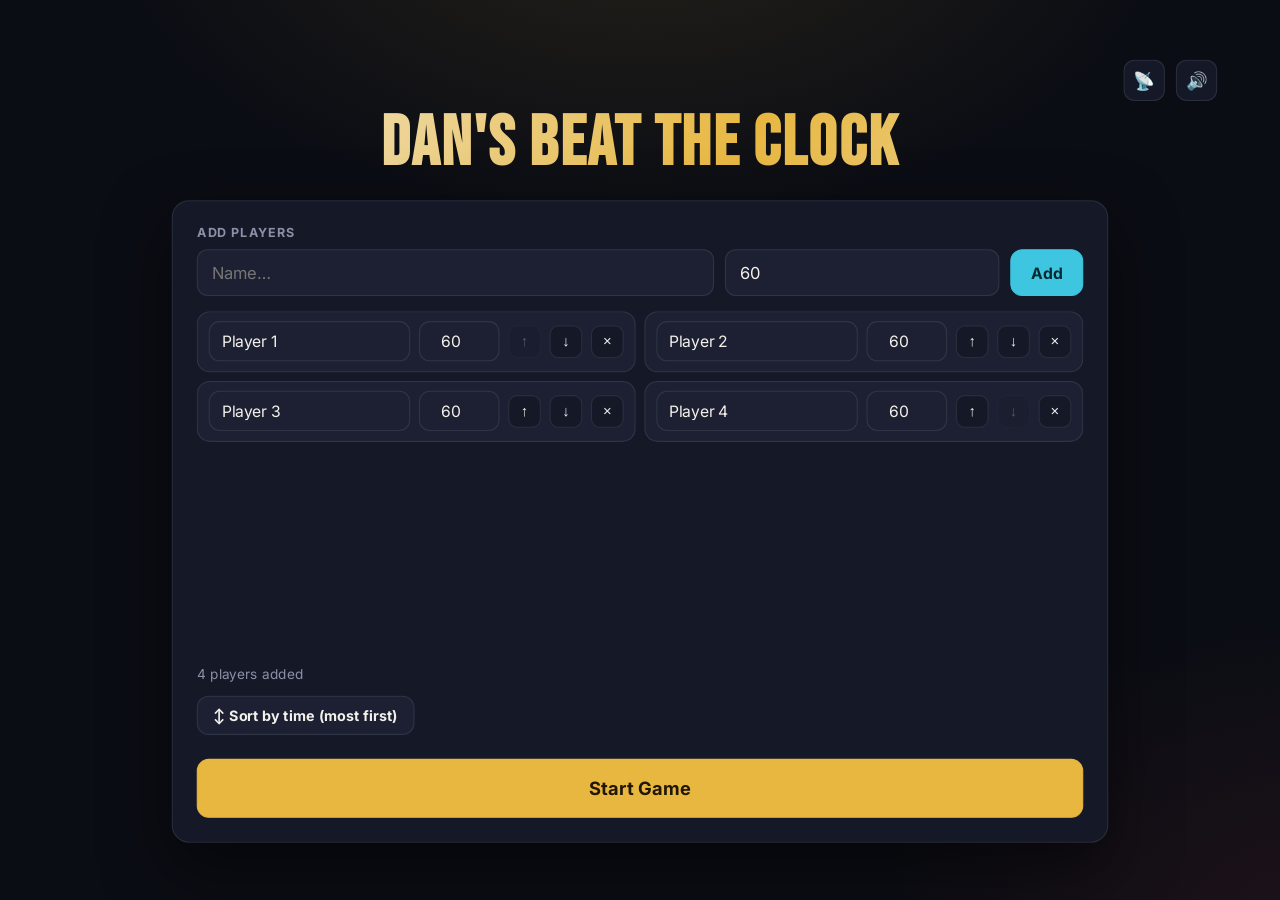
<file: index.html>
<!DOCTYPE html>
<html lang="en">
<head>
<meta charset="UTF-8">
<script>
  // The phone remote used to be index.html?remote=CODE; it is now remote.html?code=CODE.
  (function(){
    var q = new URLSearchParams(location.search);
    if(q.has('remote')) location.replace('remote.html' + (q.get('remote') ? '?code=' + encodeURIComponent(q.get('remote')) : ''));
  })();
</script>
<meta name="viewport" content="width=device-width, initial-scale=1.0, viewport-fit=cover">
<meta name="apple-mobile-web-app-capable" content="yes">
<meta name="mobile-web-app-capable" content="yes">
<meta name="apple-mobile-web-app-status-bar-style" content="black-translucent">
<meta name="apple-mobile-web-app-title" content="Beat the Clock">
<meta name="theme-color" content="#0b0d14">
<title>Dan's Beat the Clock</title>
<!-- fonts load without holding up the page; the font stacks in base.css cover them if they never arrive -->
<link rel="preconnect" href="https://fonts.googleapis.com">
<link rel="preconnect" href="https://fonts.gstatic.com" crossorigin>
<link rel="stylesheet" href="https://fonts.googleapis.com/css2?family=Bebas+Neue&family=Inter:wght@400;500;600;700;800&family=JetBrains+Mono:wght@500;600;700&display=swap" media="print" onload="this.media='all'">
<link rel="stylesheet" href="css/base.css">
<link rel="stylesheet" href="css/display.css">
<script src="vendor/mqtt.min.js" defer></script>
<script src="vendor/qrcode.js" defer></script>
<script type="module" src="js/display.js"></script>
</head>
<body>
<div class="confetti-layer" id="confettiLayer"></div>
<div class="critical-flash" id="criticalFlash"></div>
<div class="countdown-overlay" id="countdownOverlay" hidden><div class="countdown-num" id="countdownNum">3</div></div>

<div id="app">
<div id="stage">

  <div class="topbar">
    <button type="button" class="rc-chip" id="rcChip" hidden aria-label="Remote control status"><span class="rc-dot" id="rcDot"></span><span id="rcChipText">------</span></button>
    <button type="button" class="icon-btn" id="remoteBtn" aria-label="Remote control" title="Remote control">📡</button>
    <button type="button" class="icon-btn" id="muteBtn" aria-label="Toggle sound" title="Toggle sound">🔊</button>
  </div>

  <header class="hero" id="hero">
    <h1>Dan's BEAT THE&nbsp;CLOCK</h1>
    <p id="heroTagline">Last clock ticking wins.</p>
  </header>

  <!-- SETUP -->
  <section class="screen" id="screen-setup">
    <div class="card setup-card">
      <label class="field-label" for="playerNameInput">Add players</label>
      <div class="row">
        <input type="text" id="playerNameInput" placeholder="Name…" maxlength="20" autocomplete="off">
        <input type="number" id="playerTimeInput" value="60" min="1" max="1800" step="1" aria-label="Time in seconds" title="Time in seconds">
        <button type="button" class="btn btn-teal" id="addPlayerBtn">Add</button>
      </div>
      <div class="setup-list" id="setupList"></div>
      <div class="count-note" id="countNote">0 players added</div>
      <button type="button" class="btn setup-sort-btn" id="autoSortBtn">↕ Sort by time (most first)</button>
      <button type="button" class="btn btn-gold btn-block btn-lg start-game-btn" id="startGameBtn" data-action="start-game">Start Game</button>
    </div>
  </section>

  <!-- GAME -->
  <section class="screen" id="screen-game" hidden>
    <div class="game-cols">
      <div class="game-left">
        <div class="stage-head" id="stageHeadSolo">
          <div class="stage-left">
            <div class="eyebrow">On the clock</div>
            <h2 id="activeName">—</h2>
          </div>
          <div class="stage-clock" id="clockWrap"><div class="clock-digits" id="activeClock">01:00</div></div>
        </div>

        <div class="duel-wrap" id="duelHead" hidden>
          <div class="duel-title">The Final</div>
          <div class="duel-head">
            <div class="duel-side" id="duelSideA">
              <div class="duel-name" id="duelNameA">—</div>
              <div class="duel-clock" id="duelClockA">01:00</div>
            </div>
            <div class="duel-vs">VS</div>
            <div class="duel-side" id="duelSideB">
              <div class="duel-name" id="duelNameB">—</div>
              <div class="duel-clock" id="duelClockB">01:00</div>
            </div>
          </div>
        </div>

        <div class="ctrl-zone">
          <div class="zone-run">
            <div class="ctrl-row">
              <button type="button" class="btn btn-gold btn-lg" id="startBtn" data-action="start-clock">Start Clock</button>
              <button type="button" class="btn" id="pauseBtn" data-action="pause">Pause Game</button>
            </div>
            <div class="answer-row" id="answerRow">
              <button type="button" class="btn btn-teal btn-block" id="correctBtn" data-action="correct">Correct</button>
            </div>
            <p class="game-hint" id="gameHint">Getting an answer correct stops your clock and passes play to the next player!</p>
          </div>
          <div class="zone-over">
            <div class="timeup-banner" id="timeUpBanner"></div>
            <div class="admin-wrap" id="adminWrap">
              <button type="button" class="admin-toggle" id="adminToggle" aria-expanded="false" aria-controls="adjustPanel" title="Show host controls">
                <span class="admin-toggle-icon">⚙</span><span>Host controls</span>
              </button>
              <div class="adjust-panel" id="adjustPanel">
                <div class="adjust-half">
                  <label class="field-label" for="bonusTimeInput">Add time to remaining players</label>
                  <div class="row">
                    <input type="number" id="bonusTimeInput" value="10" step="1" aria-label="Seconds to add (negative removes)">
                    <button type="button" class="btn btn-teal" id="bonusTimeBtn" data-action="add-time">Apply</button>
                  </div>
                  <div class="adjust-note">Use a negative number to remove time.</div>
                </div>
                <div class="adjust-divider"></div>
                <div class="adjust-half">
                  <label class="field-label" for="setTimeInput">Set all clocks to</label>
                  <div class="row">
                    <input type="number" id="setTimeInput" value="60" min="1" max="1800" step="1" aria-label="Seconds to set all clocks to">
                    <button type="button" class="btn btn-teal" id="setTimeBtn" data-action="set-time">Set</button>
                  </div>
                  <div class="adjust-note">Sets every remaining player's clock.</div>
                </div>
              </div>
            </div>
            <div class="footer-actions" id="continueRow">
              <button type="button" class="btn btn-lg" id="continueBtn" data-action="continue">Continue →</button>
            </div>
          </div>
        </div>
      </div>
      <div class="game-right">
        <div class="leaderboard" id="leaderboard"></div>
      </div>
    </div>
  </section>

  <!-- RESULT -->
  <section class="screen" id="screen-result" hidden>
    <div class="result-cols">
      <div class="result-left">
        <div class="result-banner">
          <div class="result-title" id="resultTitle">—</div>
          <div class="result-sub">Thanks for playing my quiz!</div>
        </div>
        <div class="stats-grid" id="statsGrid"></div>
        <div class="footer-actions"><button type="button" class="btn btn-lg" id="newGameBtn">New Game</button></div>
      </div>
      <div class="result-right">
        <div class="rank-list" id="rankList"></div>
      </div>
    </div>
  </section>

</div>
</div>

<!-- Pairing a phone as the remote -->
<div class="modal-overlay" id="remoteModal" hidden>
  <div class="modal-box remote-box">
    <div class="modal-title">Remote control</div>
    <div class="modal-sub">Scan this with a phone to use it as a remote for this screen.</div>
    <div class="rc-qr" id="rcQr"></div>
    <div class="rc-code" id="rcCode">------</div>
    <div class="rc-link" id="rcLink"></div>
    <div class="rc-status" id="rcStatus">Connecting…</div>
    <div class="rc-note" id="rcAudioNote" hidden>🔇 Sound is locked by the browser. Tap anywhere on this screen once to turn it on.</div>
    <div class="modal-actions">
      <button type="button" class="btn" id="rcCopy">Copy link</button>
      <button type="button" class="btn" id="rcNew">New code</button>
    </div>
    <div class="modal-actions">
      <button type="button" class="btn btn-teal" id="rcClose">Done</button>
    </div>
    <div class="modal-links">
      <button type="button" class="link-btn" id="rcOff">Turn remote off</button>
      <a class="link-btn" href="remote.html">Use this device as the remote instead</a>
    </div>
  </div>
</div>

<div class="modal-overlay" id="confirmModal" hidden>
  <div class="modal-box">
    <div class="modal-title">Start a new game?</div>
    <div class="modal-sub">This clears the current players and results.</div>
    <div class="modal-actions">
      <button type="button" class="btn" id="confirmCancelBtn">Cancel</button>
      <button type="button" class="btn btn-red" id="confirmYesBtn">New Game</button>
    </div>
  </div>
</div>
</body>
</html>
</file>
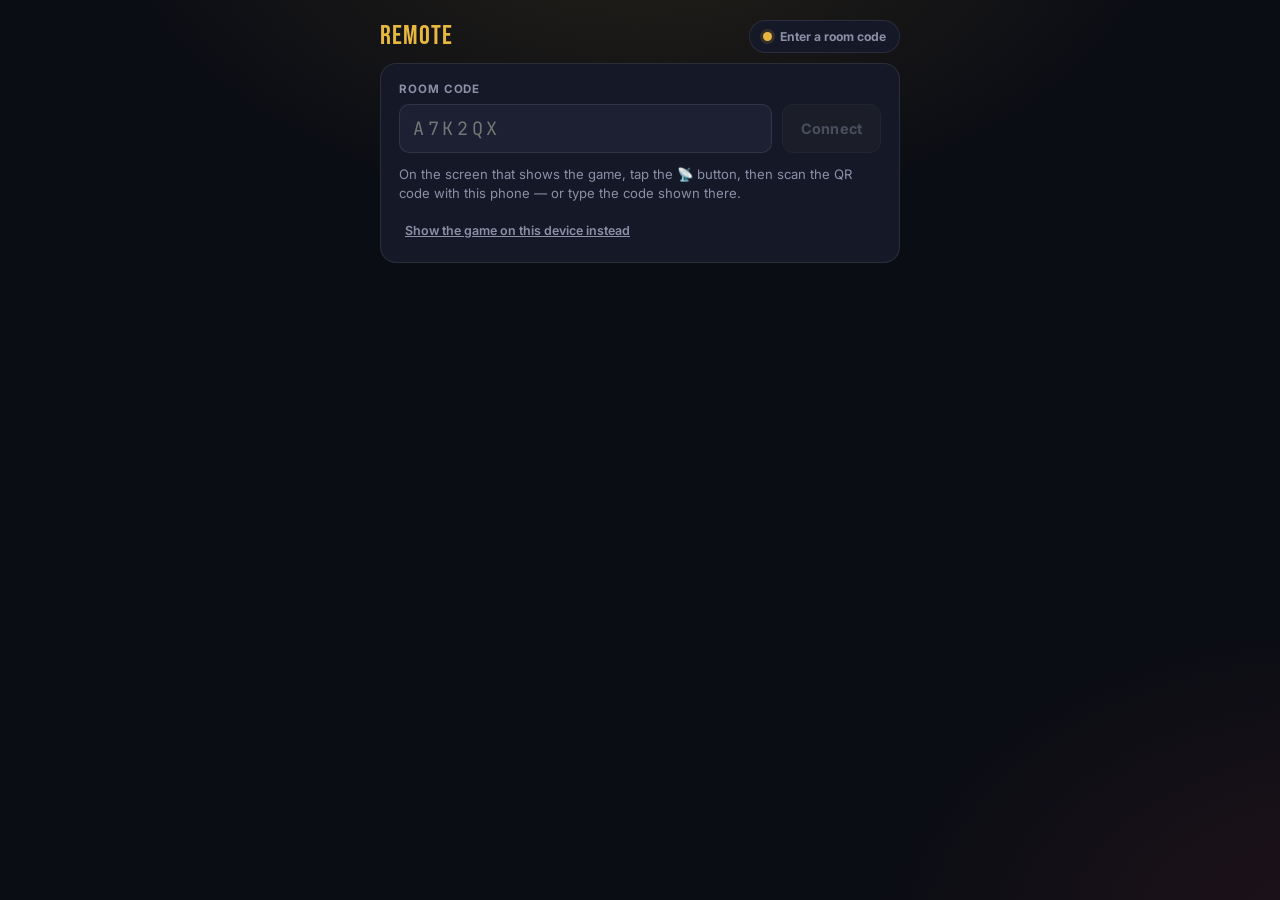
<file: remote.html>
<!DOCTYPE html>
<html lang="en">
<head>
<meta charset="UTF-8">
<meta name="viewport" content="width=device-width, initial-scale=1.0, viewport-fit=cover">
<meta name="apple-mobile-web-app-capable" content="yes">
<meta name="mobile-web-app-capable" content="yes">
<meta name="apple-mobile-web-app-status-bar-style" content="black-translucent">
<meta name="apple-mobile-web-app-title" content="Clock Remote">
<meta name="theme-color" content="#0b0d14">
<title>Beat the Clock Remote</title>
<!-- fonts load without holding up the page; the font stacks in base.css cover them if they never arrive -->
<link rel="preconnect" href="https://fonts.googleapis.com">
<link rel="preconnect" href="https://fonts.gstatic.com" crossorigin>
<link rel="stylesheet" href="https://fonts.googleapis.com/css2?family=Bebas+Neue&family=Inter:wght@400;500;600;700;800&family=JetBrains+Mono:wght@500;600;700&display=swap" media="print" onload="this.media='all'">
<link rel="stylesheet" href="css/base.css">
<link rel="stylesheet" href="css/remote.css">
<script src="vendor/mqtt.min.js" defer></script>
<script type="module" src="js/remote.js"></script>
</head>
<body>
<main id="remote" aria-label="Remote control">
  <div class="rm-head">
    <div class="rm-title">Remote</div>
    <div class="rm-status warn" id="rmStatus" role="status" aria-live="polite"><span class="rm-dot"></span><span id="rmStatusText">Connecting…</span></div>
  </div>

  <!-- PAIRING: shown until the phone has a room code -->
  <div class="rm-card" id="rmPair" hidden>
    <label class="field-label" for="rmCodeInput">Room code</label>
    <div class="row">
      <input type="text" id="rmCodeInput" maxlength="12" autocomplete="off" autocapitalize="characters" autocorrect="off" spellcheck="false" placeholder="A7K2QX">
      <button type="button" class="btn btn-teal" id="rmCodeBtn">Connect</button>
    </div>
    <p class="rm-help">On the screen that shows the game, tap the 📡 button, then scan the QR code with this phone — or type the code shown there.</p>
    <a class="link-btn" href="index.html">Show the game on this device instead</a>
  </div>

  <!-- THE PAD -->
  <div class="rm-pad" id="rmPad" hidden>
    <div class="rm-top">
      <section class="rm-reader" aria-label="Question reader">
        <div class="rm-rhead">
          <span class="rm-rcount" id="rmQCount">Questions</span>
          <span class="rm-rplayer invisible" id="rmQPlayer" aria-label="Current player"><span class="rm-rdot"></span><span id="rmQPlayerName"></span></span>
        </div>
        <div class="rm-rbody" id="rmQBody">
          <div class="rm-qtext dim" id="rmQText">Loading questions…</div>
          <div class="rm-qans invisible" id="rmQAns"><span class="rm-qlabel">Answer</span><span class="rm-qans-text" id="rmQAnsText"></span></div>
        </div>
        <div class="rm-rnav">
          <button type="button" class="rm-qbtn rm-qfirst" id="rmQFirst" aria-label="Back to the first question (tap twice)" disabled>⏮</button>
          <button type="button" class="rm-qbtn" id="rmQPrev" aria-label="Previous question" disabled>◀ Prev</button>
          <button type="button" class="rm-qbtn" id="rmQNext" aria-label="Next question" disabled>Next ▶</button>
        </div>
      </section>
      <button type="button" class="rm-btn rm-correct" data-action="correct" data-label="Correct" aria-label="Correct answer">✓ CORRECT</button>
    </div>
    <div class="rm-last" id="rmLast" aria-live="polite"></div>
    <div class="rm-grid">
      <button type="button" class="rm-btn rm-gold" data-action="start-clock" data-label="Start clock">▶ Start clock</button>
      <button type="button" class="rm-btn" data-action="pause" data-label="Pause / Resume">Pause / Resume</button>
    </div>
    <button type="button" class="rm-btn rm-red" data-action="continue" data-label="Continue">Continue →</button>
    <div class="rm-grid three">
      <button type="button" class="rm-btn" data-action="start-game" data-label="Start game">Start game</button>
      <button type="button" class="rm-btn" id="rmPlayersBtn">👥 Players</button>
      <button type="button" class="rm-btn" id="rmMoreBtn">⚙ Host</button>
    </div>
  </div>

  <!-- HOST CONTROLS SHEET -->
  <div class="rm-sheet" id="rmSheet" hidden>
    <div class="rm-sheet-inner">
      <div class="rm-sheet-title">Host controls</div>
      <div class="rm-host-row">
        <label class="field-label" for="rmBonus">Add or remove time (seconds)</label>
        <div class="row">
          <input type="number" id="rmBonus" value="10" step="1" inputmode="numeric" aria-label="Seconds to add (negative removes)">
          <button type="button" class="rm-sign" id="rmBonusSign" aria-label="Switch between adding and removing time">±</button>
          <button type="button" class="btn btn-teal" id="rmBonusBtn">Apply</button>
        </div>
      </div>
      <div class="rm-host-row">
        <label class="field-label" for="rmSet">Set all clocks to (seconds)</label>
        <div class="row">
          <input type="number" id="rmSet" value="60" min="1" max="1800" step="1" inputmode="numeric" aria-label="Seconds to set all clocks to">
          <button type="button" class="btn btn-teal" id="rmSetBtn">Set</button>
        </div>
      </div>
      <div class="rm-qgroup">
        <div class="rm-qgroup-head">
          <span class="field-label">Questions</span>
          <span class="rm-qsource" id="rmQSource">Default questions</span>
        </div>
        <div class="rm-qfile-row">
          <label class="btn btn-teal rm-qfile-btn">Choose file…<input type="file" id="rmQFile" class="rm-file-input" accept=".json,application/json"></label>
          <button type="button" class="btn" id="rmQDefault" hidden>Use default</button>
        </div>
        <div class="rm-qmsg" id="rmQMsg" aria-live="polite"></div>
        <label class="rm-toggle"><input type="checkbox" id="rmQAdv" checked> Next question after Correct</label>
      </div>
      <div class="rm-last" id="rmSheetLast" aria-live="polite"></div>
      <button type="button" class="rm-btn" id="rmNewGame">New game</button>
      <div class="rm-foot">
        <button type="button" class="link-btn" id="rmChange">Change code</button>
        <a class="link-btn" href="index.html">Show the game on this device instead</a>
        <button type="button" class="link-btn" id="rmReset">Reset all settings</button>
      </div>
      <button type="button" class="rm-btn rm-gold" id="rmSheetClose">Close</button>
    </div>
  </div>

  <!-- PLAYERS SHEET -->
  <div class="rm-sheet full" id="rmPlayersSheet" hidden>
    <div class="rm-sheet-inner">
      <div class="rm-phead">
        <div class="rm-sheet-title">Players</div>
        <button type="button" class="rm-x" id="rmPlayersClose" aria-label="Close players">✕</button>
      </div>
      <div class="rm-plist" id="rmPlist"></div>
      <button type="button" class="rm-btn rm-sort" id="rmSortBtn">↕ Sort by time (most first)</button>
      <div class="rm-padd">
        <input type="text" class="rm-pname" id="rmAddName" maxlength="20" placeholder="New player" autocomplete="off" autocorrect="off" enterkeyhint="done" aria-label="New player name">
        <input type="number" class="rm-ptime" id="rmAddTime" value="60" min="1" max="1800" step="1" inputmode="numeric" aria-label="Time in seconds">
        <button type="button" class="btn btn-teal" id="rmAddBtn">Add</button>
      </div>
      <div class="rm-pmsg" id="rmPmsg" aria-live="polite">Names and seconds per player. Applies while the display is on its setup screen.</div>
      <button type="button" class="rm-btn rm-gold" id="rmSendPlayers">Send to display</button>
      <button type="button" class="rm-btn" id="rmSendStart">Send &amp; start game</button>
    </div>
  </div>
</main>
</body>
</html>
</file>
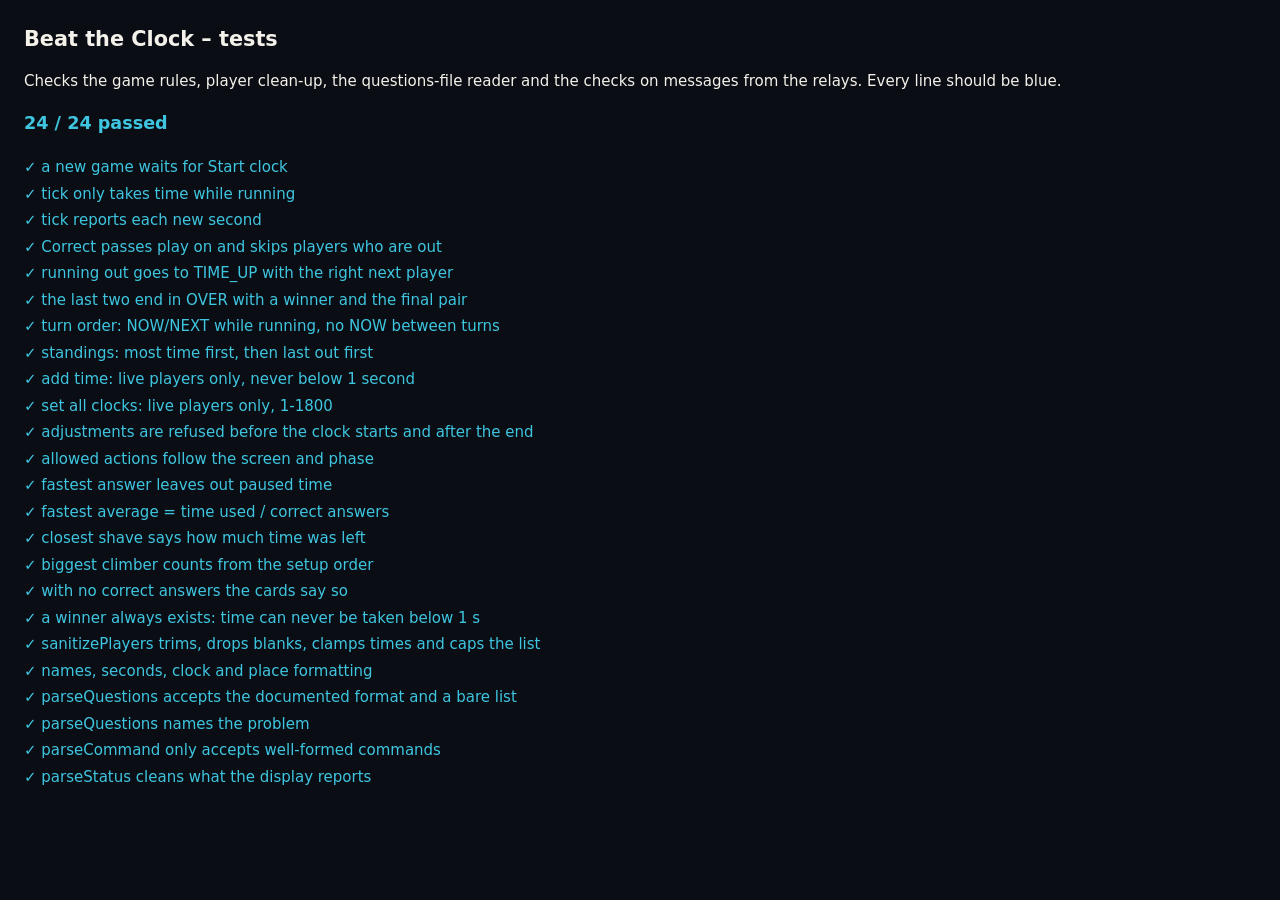
<file: tests/game.test.html>
<!DOCTYPE html>
<html lang="en">
<head>
<meta charset="UTF-8">
<title>Beat the Clock – tests</title>
<style>
  body{ font:15px/1.5 system-ui, sans-serif; background:#0b0d14; color:#f3f1ea; margin:24px; }
  h1{ font-size:1.3rem; }
  #summary{ font-weight:700; font-size:1.1rem; }
  .pass{ color:#3ec6e0; }
  .fail{ color:#ff6b72; }
  ul{ list-style:none; padding:0; }
  li{ padding:2px 0; }
</style>
<script type="module" src="game.test.js"></script>
</head>
<body>
<h1>Beat the Clock – tests</h1>
<p>Checks the game rules, player clean-up, the questions-file reader and the checks on messages from the relays. Every line should be blue.</p>
<p id="summary">Running…</p>
<ul id="results"></ul>
</body>
</html>
</file>
<file: css/base.css>
/* Shared by the display and the phone: colours, fonts, buttons, inputs and player-list rows. */

:root{
  --ink:#0b0d14;
  --panel:#151827;
  --panel-2:#1c2032;
  --line:rgba(255,255,255,0.09);
  --line-hover:rgba(255,255,255,0.3);

  --gold:#e7b740;  --gold-hover:#f0c358;  --gold-soft:rgba(231,183,64,0.14);  --gold-ink:#211703;
  --teal:#3ec6e0;  --teal-hover:#5cd3ea;  --teal-soft:rgba(62,198,224,0.14);  --teal-ink:#062a33;
  --red:#d8434b;   --red-hover:#e3636a;   --red-soft:rgba(216,67,75,0.14);    --red-ink:#2c0a0c;
  --paper:#f3f1ea;
  --muted:#8b90a6;

  --disabled-bg:#20222b;  --disabled-line:#2a2d38;  --disabled-ink:#6d7182;

  --radius:16px;
  --shadow:0 24px 60px rgba(0,0,0,0.5);
  --font-display:'Bebas Neue','Oswald','Arial Narrow',sans-serif;
  --font-body:'Inter',system-ui,-apple-system,'Segoe UI',sans-serif;
  --font-mono:'JetBrains Mono','SFMono-Regular',Consolas,monospace;
}

*{ box-sizing:border-box; }
[hidden]{ display:none !important; }
.invisible{ visibility:hidden !important; }   /* hidden but still takes up its space */

html, body{ height:100%; margin:0; overflow:hidden; overscroll-behavior:none; background:var(--ink); }
body{
  font-family:var(--font-body);
  color:var(--paper);
  background:
    radial-gradient(ellipse 900px 550px at 50% -12%, rgba(231,183,64,0.12), transparent 60%),
    radial-gradient(ellipse 800px 550px at 105% 105%, rgba(216,67,75,0.10), transparent 60%),
    var(--ink);
  background-attachment:fixed;
  -webkit-font-smoothing:antialiased;
}

/* ---------- form fields ---------- */
.field-label{
  display:block; margin-bottom:8px;
  font-size:0.72rem; font-weight:700; letter-spacing:0.08em; text-transform:uppercase; color:var(--muted);
}
input[type=text], input[type=number]{
  width:100%; padding:11px 13px; outline:none;
  background:var(--panel-2); border:1px solid var(--line); border-radius:10px; color:var(--paper);
  font-family:var(--font-body); font-size:0.95rem;
  transition:border-color .15s ease;
}
input:focus, button:focus-visible{ border-color:var(--teal); box-shadow:0 0 0 3px rgba(62,198,224,0.25); }
.row{ display:flex; gap:10px; flex-wrap:wrap; }
.row > input[type=text]{ flex:2; min-width:120px; }
.row > input[type=number]{ flex:1; min-width:90px; }

/* ---------- buttons ---------- */
.btn{
  padding:11px 18px; cursor:pointer;
  font-family:var(--font-body); font-weight:700; font-size:0.9rem; letter-spacing:0.01em;
  background:var(--panel-2); border:1px solid var(--line); border-radius:11px; color:var(--paper);
  transition:transform .08s ease, border-color .15s ease, background .15s ease;
}
.btn:hover{ border-color:var(--line-hover); }
.btn:active{ transform:scale(0.97); }
.btn:disabled{ opacity:0.35; cursor:not-allowed; }
.btn-gold{ background:var(--gold); border-color:var(--gold); color:var(--gold-ink); }
.btn-gold:hover{ background:var(--gold-hover); }
.btn-teal{ background:var(--teal); border-color:var(--teal); color:var(--teal-ink); }
.btn-teal:hover{ background:var(--teal-hover); }
.btn-red{ background:var(--red); border-color:var(--red); color:var(--red-ink); }
.btn-red:hover{ background:var(--red-hover); }
.btn-block{ width:100%; padding:15px; font-size:1rem; }
.btn-lg{ padding:16px 26px; font-size:1.05rem; }

/* a button that looks like a link */
.link-btn{
  padding:6px; cursor:pointer; background:none; border:none;
  color:var(--muted); font-family:var(--font-body); font-size:0.78rem; font-weight:600; text-decoration:underline;
}
.link-btn:hover{ color:var(--paper); }

/* first tap of a tap-twice button (util.armConfirm) */
.armed{ border-color:var(--red) !important; color:var(--red) !important; }

.pop{ animation:btnPop .28s ease; }
@keyframes btnPop{ 0%{transform:scale(1);} 45%{transform:scale(1.06);} 100%{transform:scale(1);} }
@keyframes fadeIn{ from{opacity:0; transform:translateY(6px);} to{opacity:1; transform:translateY(0);} }

/* ---------- player list rows (js/player-list.js); each page sets the sizes ---------- */
.plist-row{
  display:flex; align-items:center;
  background:var(--panel-2); border:1px solid var(--line); border-radius:12px;
}
.plist-row .plist-name{ flex:1 1 0; min-width:0; }
.plist-row .plist-secs{ min-width:0; text-align:center; }
.plist-btn{
  display:flex; align-items:center; justify-content:center; padding:0; cursor:pointer;
  background:var(--panel); border:1px solid var(--line); color:var(--paper);
  touch-action:manipulation; -webkit-tap-highlight-color:transparent;
  transition:border-color .15s ease, transform .08s ease, color .15s ease;
}
.plist-btn:hover{ border-color:var(--line-hover); }
.plist-btn:active{ transform:scale(0.94); }
.plist-btn:disabled{ opacity:0.25; cursor:not-allowed; }
.plist-btn.remove:hover, .plist-btn.remove:active{ color:var(--red); border-color:var(--red); }
.plist-empty{ color:var(--muted); font-size:0.88rem; text-align:center; padding:18px 8px; }

/* ---------- anyone who asks their device for less motion gets none ---------- */
@media (prefers-reduced-motion: reduce){
  *, *::before, *::after{ animation:none !important; transition:none !important; }
}
</file>
<file: css/display.css>
/* The big-screen display (index.html). Landscape only: everything sits in #stage, which is laid out
   1100px wide and scaled by js/display.js (fitStage) to fit the screen. */

#app{
  position:fixed; overflow:hidden;
  top:env(safe-area-inset-top, 0px); right:env(safe-area-inset-right, 0px);
  bottom:env(safe-area-inset-bottom, 0px); left:env(safe-area-inset-left, 0px);
}
#stage{
  position:absolute; left:50%; top:50%; width:1100px; padding:8px 18px;
  transform:translate(-50%, -50%); transform-origin:center center;
}
#app.shake{ animation:appShake .5s ease; }
@keyframes appShake{
  0%{transform:translate(0,0);} 15%{transform:translate(-8px,2px);} 30%{transform:translate(7px,-2px);}
  45%{transform:translate(-6px,2px);} 60%{transform:translate(5px,-1px);} 75%{transform:translate(-3px,1px);}
  100%{transform:translate(0,0);}
}

/* ---------- top bar ---------- */
.topbar{ display:flex; align-items:center; justify-content:flex-end; gap:10px; padding:2px 2px 10px; }
.icon-btn{
  width:38px; height:38px; display:flex; align-items:center; justify-content:center; cursor:pointer;
  background:var(--panel); border:1px solid var(--line); border-radius:10px; color:var(--paper); font-size:1rem;
  transition:border-color .15s ease, transform .1s ease;
}
.icon-btn:hover{ border-color:rgba(255,255,255,0.25); }
.icon-btn:active{ transform:scale(0.94); }

/* remote-control status chip: dot + room code */
.rc-chip{
  display:inline-flex; align-items:center; gap:8px; height:38px; padding:0 14px; cursor:pointer;
  background:var(--panel); border:1px solid var(--line); border-radius:999px; color:var(--paper);
  font-family:var(--font-mono); font-size:0.78rem; font-weight:600; letter-spacing:0.1em;
  touch-action:manipulation; transition:border-color .15s ease;
}
.rc-chip:hover{ border-color:rgba(255,255,255,0.25); }
.rc-dot{ width:9px; height:9px; border-radius:50%; background:var(--muted); flex:0 0 auto; }
.rc-dot.ok{ background:var(--teal); box-shadow:0 0 0 3px var(--teal-soft); }
.rc-dot.warn{ background:var(--gold); box-shadow:0 0 0 3px var(--gold-soft); }
.rc-dot.bad{ background:var(--red); box-shadow:0 0 0 3px var(--red-soft); }

/* ---------- title (setup and game screens) ---------- */
.hero{ text-align:center; padding:0 0 12px; }
.hero h1{
  margin:0; font-family:var(--font-display); font-size:4rem; letter-spacing:0.03em; line-height:0.95;
  background:linear-gradient(120deg, var(--paper) 0%, var(--gold) 30%, var(--paper) 60%, var(--gold) 90%);
  background-size:200% 100%;
  -webkit-background-clip:text; background-clip:text; -webkit-text-fill-color:transparent;
  animation:titleShimmer 3.4s ease-in-out infinite;
}
@keyframes titleShimmer{ 0%{background-position:0% 50%;} 50%{background-position:100% 50%;} 100%{background-position:0% 50%;} }
.hero p{ margin:10px 0 0; color:var(--muted); font-size:0.95rem; font-weight:500; }

.screen{ display:flex; flex-direction:column; animation:fadeIn .35s ease; }
.card{ background:var(--panel); border:1px solid var(--line); border-radius:var(--radius); padding:22px; box-shadow:var(--shadow); }

/* ---------- setup ---------- */
.setup-card{ width:100%; max-width:860px; margin:8px auto 0; }
/* The list is a fixed-size window, so adding or removing players never changes the screen's size
   (and so never rescales everything). Extra players scroll inside it. */
.setup-list{
  display:grid; grid-template-columns:1fr 1fr; grid-auto-rows:min-content; align-content:start; gap:8px;
  height:calc(5 * 64px - 8px); margin:14px 0;
  overflow-y:auto; scrollbar-width:none; overscroll-behavior:contain;
}
.setup-list::-webkit-scrollbar{ display:none; }
.setup-list.more{
  -webkit-mask-image:linear-gradient(to bottom, #000 calc(100% - 30px), transparent);
          mask-image:linear-gradient(to bottom, #000 calc(100% - 30px), transparent);
}
.setup-list .plist-row{ height:56px; gap:8px; padding:0 10px; }
.setup-list input{ padding:9px 11px; font-size:0.9rem; }
.setup-list .plist-secs{ flex:0 0 74px; padding:9px 6px; }
.setup-list .plist-btn{ flex:0 0 30px; width:30px; height:30px; border-radius:8px; font-size:0.85rem; }
.count-note{ font-size:0.78rem; color:var(--muted); }
.setup-sort-btn{ margin-top:12px; padding:9px 14px; font-size:0.82rem; }
.start-game-btn{ margin-top:22px; }

/* ---------- game: two columns (stage + controls | leaderboard) ---------- */
.game-cols, .result-cols{
  display:grid; grid-template-columns:minmax(0,1fr) minmax(0,1fr); column-gap:26px; align-items:start;
}

/* the player on the clock */
.stage-head{
  display:flex; align-items:center; justify-content:space-between; gap:16px;
  height:120px; margin:16px 0 18px; padding:16px 22px;
  background:var(--panel); border:1px solid rgba(62,198,224,0.35); border-radius:var(--radius);
  box-shadow:0 0 0 3px rgba(62,198,224,0.12), var(--shadow);
  animation:stageGlow 2.2s ease-in-out infinite;
}
@keyframes stageGlow{
  0%,100%{ box-shadow:0 0 0 3px rgba(62,198,224,0.12), var(--shadow); }
  50%{ box-shadow:0 0 0 7px rgba(62,198,224,0.24), var(--shadow); }
}
.stage-left{ text-align:left; min-width:0; }
.eyebrow{ font-size:0.76rem; font-weight:800; letter-spacing:0.18em; text-transform:uppercase; color:var(--teal); }
.stage-head h2{
  margin:4px 0 0; max-width:100%; overflow:hidden; text-overflow:ellipsis; white-space:nowrap;
  font-family:var(--font-display); font-size:2.4rem; font-weight:800; letter-spacing:0.02em; color:#fff;
  text-shadow:0 1px 3px rgba(0,0,0,0.6); -webkit-text-stroke:0.4px rgba(255,255,255,0.5);
}
.stage-clock{ flex:0 0 auto; text-align:right; }
.stage-clock.correct-flash{ animation:correctFlash .4s ease; }

.clock-digits{
  font-family:var(--font-mono); font-weight:700; font-size:3.5rem; letter-spacing:0.02em; line-height:1;
  font-variant-numeric:tabular-nums; color:var(--teal);
}
.clock-digits.low{ animation:pulse 1s infinite; }
.clock-digits.critical{ color:var(--red); animation:criticalClockPulse .5s infinite; }
@keyframes pulse{ 0%,100%{transform:scale(1);} 50%{transform:scale(1.045);} }
@keyframes criticalClockPulse{ 0%,100%{transform:scale(1);} 50%{transform:scale(1.09);} }
@keyframes correctFlash{
  0%{ box-shadow:0 0 0 0 rgba(62,198,224,0); }
  30%{ box-shadow:0 0 0 10px rgba(62,198,224,0.32); }
  100%{ box-shadow:0 0 0 0 rgba(62,198,224,0); }
}

/* the final: the last two players side by side, same height as the single-player header */
.duel-wrap{ position:relative; margin:16px 0 18px; }
.duel-title{
  position:absolute; top:-14px; left:50%; z-index:3; transform:translateX(-50%); pointer-events:none;
  padding:7px 18px 6px; border-radius:999px; white-space:nowrap; line-height:1;
  font-family:var(--font-display); font-size:0.95rem; letter-spacing:0.16em; text-transform:uppercase; color:var(--gold);
  background:linear-gradient(180deg, #2b230d, #15120a); border:1px solid var(--gold);
  animation:finalGlow 2s ease-in-out infinite;
}
@keyframes finalGlow{
  0%,100%{ box-shadow:0 0 8px rgba(231,183,64,0.25), 0 3px 10px rgba(0,0,0,0.55); }
  50%{ box-shadow:0 0 20px rgba(231,183,64,0.55), 0 3px 10px rgba(0,0,0,0.55); }
}
.duel-head{
  position:relative; display:flex; align-items:stretch; height:120px; overflow:hidden;
  border:1px solid var(--line); border-radius:var(--radius); box-shadow:var(--shadow);
}
.duel-side{
  position:relative; flex:1 1 0; min-width:0; padding:18px 14px 10px; text-align:center;
  display:flex; flex-direction:column; align-items:center; justify-content:center;
  background:var(--panel); transition:background .25s ease, box-shadow .25s ease;
}
.duel-side.active{
  background:linear-gradient(180deg, var(--teal-soft), transparent 70%), var(--panel);
  box-shadow:inset 0 0 0 2px var(--teal), inset 0 0 30px rgba(62,198,224,0.25);
  animation:duelGlow 1.8s ease-in-out infinite;
}
@keyframes duelGlow{
  0%,100%{ box-shadow:inset 0 0 0 2px var(--teal), inset 0 0 30px rgba(62,198,224,0.2); }
  50%{ box-shadow:inset 0 0 0 3px var(--teal), inset 0 0 44px rgba(62,198,224,0.4); }
}
.duel-side.out{ opacity:0.4; }
.duel-name{
  max-width:100%; margin-bottom:2px; overflow:hidden; text-overflow:ellipsis; white-space:nowrap;
  font-family:var(--font-display); font-size:1.5rem; letter-spacing:0.02em; color:#fff; text-shadow:0 1px 3px rgba(0,0,0,0.6);
}
.duel-clock{
  font-family:var(--font-mono); font-weight:700; font-size:3.5rem; line-height:1;
  font-variant-numeric:tabular-nums; color:var(--paper);
}
.duel-side.active .duel-name, .duel-side.active .duel-clock{ color:var(--teal); }
.duel-side .duel-clock.low{ color:var(--gold); }
.duel-side .duel-clock.critical{ color:var(--red); animation:criticalClockPulse .5s infinite; }
.duel-side .duel-clock.correct-flash{ animation:correctFlash .4s ease; border-radius:12px; }
.duel-vs{
  flex:0 0 auto; align-self:center; padding:0 4px;
  font-family:var(--font-display); font-size:1.3rem; color:var(--muted); background:var(--ink);
}

/* The controls that come and go are stacked in one grid cell and hidden with visibility (not removed),
   so the zone never changes size and nothing on the big screen moves. */
.ctrl-zone{ display:grid; }
.zone-run, .zone-over{ grid-area:1 / 1; min-width:0; pointer-events:none; }
.zone-run > *, .zone-over > *{ pointer-events:auto; }
.ctrl-row{ display:grid; justify-content:center; justify-items:center; margin-top:10px; }
.ctrl-row > .btn{ grid-area:1 / 1; }   /* Start Clock and Pause share one spot */
.answer-row{ display:flex; gap:14px; margin-top:20px; }
.answer-row .btn{ flex:1; padding:20px; font-size:1.05rem; border-radius:14px; }
.game-hint{ margin-top:12px; font-size:0.76rem; color:var(--muted); text-align:center; }

.timeup-banner{
  display:flex; align-items:center; justify-content:center; min-height:6rem; margin-top:16px; padding:18px;
  text-align:center; font-weight:700; background:var(--red-soft); border:1px solid var(--red); border-radius:12px;
}
.timeup-banner.flash{ animation:bannerFlash .55s ease; }
@keyframes bannerFlash{
  0%{ box-shadow:0 0 0 0 rgba(216,67,75,0); transform:scale(1) translateX(0); }
  20%{ box-shadow:0 0 0 12px rgba(216,67,75,0.3); transform:scale(1.02) translateX(-7px); }
  40%{ transform:scale(1.02) translateX(6px); }
  60%{ transform:scale(1.015) translateX(-4px); }
  80%{ transform:scale(1.01) translateX(3px); }
  100%{ box-shadow:0 0 0 0 rgba(216,67,75,0); transform:scale(1) translateX(0); }
}
.footer-actions{ display:flex; justify-content:center; margin-top:26px; }

/* host controls between turns */
.admin-wrap{ margin-top:16px; text-align:center; }
.admin-toggle{
  display:inline-flex; align-items:center; gap:7px; padding:7px 14px; cursor:pointer;
  background:transparent; border:1px solid var(--line); border-radius:999px; color:var(--muted);
  font-family:var(--font-body); font-weight:600; font-size:0.78rem;
  transition:border-color .15s ease, color .15s ease, background .15s ease;
}
.admin-toggle:hover{ border-color:rgba(255,255,255,0.28); color:var(--paper); }
.admin-toggle.open{ border-color:var(--teal); color:var(--teal); background:var(--teal-soft); }
.admin-toggle-icon{ font-size:0.95rem; line-height:1; transition:transform .2s ease; }
.admin-toggle.open .admin-toggle-icon{ transform:rotate(90deg); }
.adjust-panel{
  display:flex; align-items:stretch; gap:16px; margin-top:12px; padding:16px; text-align:left;
  background:var(--panel-2); border:1px solid var(--line); border-radius:12px;
}
.adjust-half{ flex:1 1 0; min-width:0; text-align:center; }
.adjust-half .row{ justify-content:center; }
.adjust-half input[type=number]{ max-width:110px; text-align:center; }
.adjust-divider{ flex:0 0 auto; width:1px; background:var(--line); }
.adjust-note{ margin-top:8px; font-size:0.7rem; color:var(--muted); }

/* ---------- leaderboard: rows slide to their place (js sets --rank on each row) ---------- */
.leaderboard{ --lb-step:62px; position:relative; height:calc(var(--rows, 0) * var(--lb-step) - 8px); }
.lb-row{
  position:absolute; left:0; right:0; top:0; height:54px; padding:0 14px;
  display:flex; align-items:center; gap:8px;
  background:var(--panel); border:1px solid var(--line); border-radius:10px;
  transform:translateY(calc(var(--rank, 0) * var(--lb-step)));
  transition:transform .45s cubic-bezier(.22,.9,.32,1), border-color .2s ease, box-shadow .2s ease, opacity .2s ease;
}
.lb-row.active{ border-color:var(--teal); box-shadow:0 0 0 3px var(--teal-soft); }
.lb-row.out{ opacity:0.42; }
.lb-rank{ min-width:24px; font-family:var(--font-display); font-size:1.05rem; color:var(--muted); }
.lb-name{ flex:1; overflow:hidden; text-overflow:ellipsis; white-space:nowrap; font-weight:700; font-size:0.9rem; }
.lb-tag{
  flex:0 0 auto; min-width:44px; padding:3px 7px; border-radius:999px; text-align:center;
  font-size:0.6rem; font-weight:800; letter-spacing:0.08em; text-transform:uppercase;
}
.lb-tag.now{ background:var(--teal-soft); color:var(--teal); }
.lb-tag.next{ background:var(--gold-soft); color:var(--gold); }
.lb-tag.upcoming{ background:var(--panel-2); color:var(--muted); border:1px solid var(--line); }
.lb-correct{ min-width:30px; text-align:right; font-size:0.68rem; color:var(--muted); }
.lb-time{
  min-width:96px; text-align:right; font-family:var(--font-mono); font-size:1.7rem; font-weight:800;
  font-variant-numeric:tabular-nums; color:var(--paper);
}
.lb-row.active .lb-rank, .lb-row.active .lb-time{ color:var(--teal); }
.lb-row.out .lb-time, .lb-row .lb-time.critical{ color:var(--red); }

/* ---------- result ---------- */
.result-banner{
  margin-top:10px; padding:40px 24px; text-align:center; border-radius:var(--radius);
  border:1px solid var(--gold); background:linear-gradient(180deg, var(--gold-soft), transparent 70%), var(--panel);
  animation:celebratePulse 1.6s ease-in-out infinite;
}
@keyframes celebratePulse{
  0%,100%{ box-shadow:0 0 0 0 rgba(231,183,64,0); }
  50%{ box-shadow:0 0 26px 6px rgba(231,183,64,0.35); }
}
.result-title{ font-family:var(--font-display); font-size:2.7rem; letter-spacing:0.02em; color:var(--gold); }
.result-sub{ margin-top:6px; color:var(--muted); font-size:0.95rem; }

.stats-grid{ display:grid; grid-template-columns:repeat(2, 1fr); gap:12px; margin-top:22px; }
.stat-card{
  padding:16px; text-align:center; border-radius:14px; border:1px solid rgba(231,183,64,0.3);
  background:linear-gradient(180deg, var(--gold-soft), transparent 75%), var(--panel);
}
.stat-icon{ font-size:1.5rem; }
.stat-label{ margin-top:6px; font-size:0.68rem; letter-spacing:0.1em; text-transform:uppercase; color:var(--muted); font-weight:800; }
.stat-value{ margin-top:4px; overflow:hidden; text-overflow:ellipsis; white-space:nowrap; font-family:var(--font-display); font-size:1.5rem; color:var(--gold); }
.stat-detail{ margin-top:2px; font-family:var(--font-mono); font-size:0.72rem; color:var(--muted); }

.rank-list{ display:flex; flex-direction:column; gap:8px; margin-top:10px; }
.rank-row{
  display:grid; grid-template-columns:auto minmax(0, 1fr) 6.9rem auto 5.6rem; align-items:center; column-gap:12px;
  padding:12px 16px; background:var(--panel-2); border:1px solid var(--line); border-radius:12px;
}
.rank-row.out{ border-color:rgba(216,67,75,0.4); }
.rank-place{ min-width:22px; font-family:var(--font-display); font-size:1.1rem; color:var(--muted); }
.rank-name{ overflow:hidden; text-overflow:ellipsis; white-space:nowrap; font-weight:700; }
.rank-tag{ white-space:nowrap; font-size:0.65rem; letter-spacing:0.08em; text-transform:uppercase; color:var(--red); font-weight:700; }
.rank-tag.winner{ color:var(--gold); }
.rank-time{ font-family:var(--font-mono); font-weight:800; font-size:1.55rem; color:var(--paper); }
.rank-correct{ text-align:right; white-space:nowrap; font-family:var(--font-mono); font-size:0.9rem; color:var(--muted); }

/* ---------- full-screen effects (js/effects.js) ---------- */
.confetti-layer{ position:fixed; inset:0; z-index:9999; overflow:hidden; pointer-events:none; }
.confetti-piece{
  position:absolute; top:-14px; border-radius:2px; opacity:0.95;
  animation-name:confettiFall; animation-timing-function:linear; animation-fill-mode:forwards;
}
@keyframes confettiFall{
  0%{ transform:translate(0,-10vh) rotate(0deg); opacity:1; }
  50%{ transform:translate(var(--drift,0px), 50vh) rotate(360deg); }
  100%{ transform:translate(calc(var(--drift,0px) * 1.6), 110vh) rotate(720deg); opacity:0.85; }
}
.emoji-piece{ position:absolute; opacity:0; animation:emojiPop 1.7s ease forwards; }
@keyframes emojiPop{
  0%{ opacity:0; transform:translateY(16px) scale(0.5); }
  30%{ opacity:1; transform:translateY(-8px) scale(1.15); }
  100%{ opacity:0; transform:translateY(-70px) scale(0.9); }
}
.spark-layer{ position:fixed; inset:0; z-index:9997; pointer-events:none; }
.spark{ position:absolute; border-radius:50%; animation:sparkOut .55s ease-out forwards; }
@keyframes sparkOut{
  0%{ transform:translate(-50%,-50%) translate(0,0) scale(1); opacity:1; }
  100%{ transform:translate(-50%,-50%) translate(var(--sx),var(--sy)) scale(0.3); opacity:0; }
}
.critical-flash{
  position:fixed; inset:0; z-index:9998; pointer-events:none; opacity:0;
  background:radial-gradient(circle, rgba(216,67,75,0.4), transparent 70%);
}
.critical-flash.pulse{ animation:criticalScreenPulse .45s ease; }
@keyframes criticalScreenPulse{ 0%{opacity:0;} 35%{opacity:1;} 100%{opacity:0;} }

/* 3-2-1-GO */
.countdown-overlay{
  position:fixed; inset:0; z-index:10001; display:flex; align-items:center; justify-content:center;
  background:rgba(5,6,10,0.82); backdrop-filter:blur(3px);
}
.countdown-num{
  font-family:var(--font-display); font-size:clamp(9rem, 40vw, 20rem); line-height:1; color:var(--gold);
  text-shadow:0 0 40px rgba(231,183,64,0.6), 0 6px 20px rgba(0,0,0,0.5);
}
.countdown-num.go{ color:var(--teal); text-shadow:0 0 50px rgba(62,198,224,0.7), 0 6px 20px rgba(0,0,0,0.5); }
.countdown-num.tick{ animation:countdownPop .6s ease; }
@keyframes countdownPop{
  0%{ transform:scale(0.3); opacity:0; }
  30%{ transform:scale(1.15); opacity:1; }
  70%{ transform:scale(1); opacity:1; }
  100%{ transform:scale(0.9); opacity:0; }
}

/* ---------- dialogs ---------- */
.modal-overlay{
  position:fixed; inset:0; z-index:10000; overflow:hidden;
  display:flex; align-items:center; justify-content:center;
  padding:calc(env(safe-area-inset-top, 0px) + 20px) calc(env(safe-area-inset-right, 0px) + 20px)
          calc(env(safe-area-inset-bottom, 0px) + 22px) calc(env(safe-area-inset-left, 0px) + 20px);
  background:rgba(5,6,10,0.72); animation:fadeIn .2s ease;
}
.modal-box{
  width:100%; max-width:360px; max-height:100%; overflow-y:auto; padding:26px; text-align:center;
  background:var(--panel); border:1px solid var(--line); border-radius:var(--radius); box-shadow:var(--shadow);
}
.modal-title{ font-family:var(--font-display); font-size:1.6rem; letter-spacing:0.02em; }
.modal-sub{ margin:8px 0 20px; color:var(--muted); font-size:0.88rem; }
.modal-actions{ display:flex; gap:10px; justify-content:center; }
.modal-actions + .modal-actions{ margin-top:10px; }
.modal-actions .btn{ flex:1; }
.modal-links{ display:flex; flex-direction:column; align-items:center; margin-top:10px; }

/* remote pairing dialog */
.remote-box{ max-width:400px; }
.rc-qr{
  display:flex; align-items:center; justify-content:center; width:196px; height:196px; margin:4px auto 14px;
  overflow:hidden; background:#fff; border-radius:12px;
}
.rc-qr svg{ display:block; width:100%; height:100%; }
.rc-qr-note{ padding:12px; color:#3a3f52; font-size:0.85rem; font-weight:600; text-align:center; line-height:1.4; }
.rc-code{
  padding-left:0.28em; font-family:var(--font-mono); font-weight:700; font-size:2rem; letter-spacing:0.28em;
  color:var(--gold); user-select:all; -webkit-user-select:all;
}
.rc-link{
  margin:8px 0 12px; overflow:hidden; text-overflow:ellipsis; white-space:nowrap; text-align:center;
  font-family:var(--font-mono); font-size:0.7rem; color:var(--muted); user-select:all; -webkit-user-select:all;
}
.rc-status{ margin-bottom:12px; font-size:0.82rem; font-weight:600; color:var(--muted); }
.rc-status.ok{ color:var(--teal); }
.rc-status.bad{ color:var(--red); }
.rc-note{
  margin-bottom:12px; padding:9px 12px; font-size:0.8rem; color:var(--gold);
  background:var(--gold-soft); border:1px solid rgba(231,183,64,0.35); border-radius:10px;
}
</file>
<file: css/remote.css>
/* The phone remote (remote.html). Portrait: the whole remote fits the screen without scrolling. */

:root{
  /* keep clear of the screen edges, which some phones curve or fade */
  --edge-t:calc(env(safe-area-inset-top, 0px) + 20px);
  --edge-r:calc(env(safe-area-inset-right, 0px) + 20px);
  --edge-b:calc(env(safe-area-inset-bottom, 0px) + 22px);
  --edge-l:calc(env(safe-area-inset-left, 0px) + 20px);
}

#remote{
  position:relative; overflow:hidden;
  display:flex; flex-direction:column; gap:10px;
  width:100%; max-width:560px; margin:0 auto; height:100vh; height:100dvh;
  padding:var(--edge-t) var(--edge-r) var(--edge-b) var(--edge-l);
  -webkit-user-select:none; user-select:none;
}

/* ---------- header ---------- */
.rm-head{ flex:0 0 auto; display:flex; align-items:center; justify-content:space-between; gap:10px; }
.rm-title{ font-family:var(--font-display); font-size:1.7rem; letter-spacing:0.04em; line-height:1; color:var(--gold); }
.rm-status{
  display:flex; align-items:center; gap:8px; min-width:0; padding:8px 13px; overflow:hidden; white-space:nowrap;
  background:var(--panel); border:1px solid var(--line); border-radius:999px;
  font-size:0.76rem; font-weight:700; color:var(--muted);
}
#rmStatusText{ overflow:hidden; text-overflow:ellipsis; }
.rm-dot{ width:9px; height:9px; border-radius:50%; background:var(--muted); flex:0 0 auto; }
.rm-status.ok .rm-dot{ background:var(--teal); box-shadow:0 0 0 3px var(--teal-soft); }
.rm-status.warn .rm-dot{ background:var(--gold); box-shadow:0 0 0 3px var(--gold-soft); }
.rm-status.bad .rm-dot{ background:var(--red); box-shadow:0 0 0 3px var(--red-soft); }

/* ---------- pairing ---------- */
.rm-card{
  flex:0 0 auto; padding:18px; background:var(--panel); border:1px solid var(--line); border-radius:var(--radius);
  -webkit-user-select:auto; user-select:auto;
}
.rm-help{ margin:12px 0 0; font-size:0.82rem; color:var(--muted); line-height:1.45; }
#rmCodeInput{ font-family:var(--font-mono); font-size:1.15rem; letter-spacing:0.2em; text-transform:uppercase; }

/* ---------- the pad ---------- */
.rm-pad{ flex:1 1 0; min-height:0; display:flex; flex-direction:column; gap:10px; }
.rm-top{ flex:1 1 0; min-height:0; display:flex; flex-direction:column; gap:10px; }
.rm-btn{
  flex:0 0 auto; height:56px; height:clamp(46px, 7.6dvh, 72px); padding:0 12px; cursor:pointer;
  display:flex; align-items:center; justify-content:center; text-align:center; line-height:1.15;
  font-family:var(--font-body); font-weight:800; font-size:1.02rem; letter-spacing:0.01em;
  background:var(--panel-2); border:1px solid var(--line); border-radius:16px; color:var(--paper);
  touch-action:manipulation; -webkit-tap-highlight-color:transparent;
  transition:transform .08s ease, border-color .15s ease, background .15s ease;
}
.rm-btn:active{ transform:scale(0.97); }
.rm-btn.sent{ animation:btnPop .28s ease; }
.rm-correct{
  flex:0 0 25%; height:auto; min-height:0; white-space:nowrap; border-radius:18px;
  background:var(--teal); border-color:var(--teal); color:var(--teal-ink); box-shadow:0 0 0 3px var(--teal-soft);
  font-family:var(--font-display); letter-spacing:0.04em; font-size:2rem; font-size:clamp(1.4rem, min(8vw, 4.6dvh), 2.4rem);
}
.rm-gold{ background:var(--gold); border-color:var(--gold); color:var(--gold-ink); }
.rm-red{ background:var(--red-soft); border-color:var(--red); color:var(--paper); }
.rm-grid{ flex:0 0 auto; display:grid; grid-template-columns:1fr 1fr; gap:10px; }
.rm-grid.three{ grid-template-columns:repeat(3, 1fr); }
.rm-grid.three .rm-btn{ padding:0 6px; font-size:0.9rem; }

/* "Sent: …" feedback, or why buttons are greyed out */
.rm-last{ flex:0 0 auto; min-height:1.2em; text-align:center; font-size:0.84rem; font-weight:700; color:var(--teal); }
.rm-last.bad{ color:var(--red); }
.rm-last.hint{ overflow:hidden; text-overflow:ellipsis; white-space:nowrap; font-weight:600; color:var(--muted); }

/* every control greys out clearly when it cannot be used right now */
#remote :is(.rm-btn, .rm-sign, .rm-qbtn, .btn):disabled{
  background:var(--disabled-bg); border-color:var(--disabled-line); color:var(--disabled-ink);
  box-shadow:none; opacity:0.6; cursor:not-allowed; transform:none;
}

/* ---------- question reader ---------- */
.rm-reader{
  flex:1 1 0; min-height:0; display:flex; flex-direction:column; gap:8px; padding:10px 12px 12px;
  background:var(--panel); border:1px solid var(--line); border-radius:18px;
}
.rm-rhead{ flex:0 0 auto; display:flex; align-items:center; justify-content:space-between; gap:10px; min-height:26px; }
.rm-rcount{ font-family:var(--font-mono); font-size:0.76rem; font-weight:700; letter-spacing:0.06em; color:var(--muted); }
/* the player being asked right now (reported by the display) */
.rm-rplayer{
  display:inline-flex; align-items:center; gap:7px; min-width:0; max-width:66%; padding:3px 12px 3px 10px; line-height:1.2;
  background:var(--gold-soft); border:1px solid rgba(231,183,64,0.45); border-radius:999px;
  font-size:0.82rem; font-weight:800; color:var(--gold);
}
.rm-rplayer[data-phase="running"]{ background:var(--teal-soft); border-color:rgba(62,198,224,0.55); color:var(--teal); }
.rm-rdot{ width:8px; height:8px; border-radius:50%; background:currentColor; flex:0 0 auto; }
#rmQPlayerName{ overflow:hidden; text-overflow:ellipsis; white-space:nowrap; }

/* One text size for the whole question set (--qfs, set by js/questions.js so the longest question fits),
   so nothing ever scrolls and the size never changes between questions. The question sits at the top;
   the answer is pinned to the bottom. */
.rm-reader{ position:relative; }
.rm-rbody{ --qfs:24px; flex:1 1 0; min-height:0; display:flex; flex-direction:column; gap:10px; }
.rm-qtext{
  flex:1 1 auto; min-height:0; overflow-y:auto; scrollbar-width:none;   /* scrolling is only a last resort */
  font-size:var(--qfs); line-height:1.25; font-weight:700; color:var(--paper); overflow-wrap:anywhere;
}
.rm-qtext::-webkit-scrollbar{ display:none; }
.rm-qtext.dim{ font-size:1.05rem; font-weight:600; color:var(--muted); }
.rm-qans{
  flex:0 0 auto; padding-top:8px; border-top:1px solid var(--line);
  font-size:calc(var(--qfs) * 0.77); line-height:1.25; font-weight:700; color:var(--teal); overflow-wrap:anywhere;
}
/* an invisible copy of the reader text, used to measure which size fits */
.rm-probe{ position:absolute; left:0; top:0; height:auto; visibility:hidden; pointer-events:none; }
.rm-qlabel{
  display:block; margin-bottom:2px;
  font-size:0.62rem; letter-spacing:0.14em; text-transform:uppercase; color:var(--muted); font-weight:800;
}
.rm-qans-text{ display:block; min-height:2.5em; }   /* room for two lines, so short answers don't move */
.rm-rnav{ flex:0 0 auto; display:grid; grid-template-columns:3.25rem 1fr 1fr; gap:8px; }
.rm-qbtn{
  height:40px; cursor:pointer;
  background:var(--panel-2); border:1px solid var(--line); border-radius:11px; color:var(--paper);
  font-family:var(--font-body); font-weight:800; font-size:0.88rem;
  touch-action:manipulation; -webkit-tap-highlight-color:transparent;
}
.rm-qbtn:active{ transform:scale(0.97); }
.rm-qfirst{ padding:0; }
.rm-qfirst.armed{ font-size:0.72rem; }   /* "Sure?" has to fit the narrow button */

/* ---------- sheets (host controls, players) ---------- */
.rm-sheet{
  position:absolute; inset:0; z-index:5; display:flex; align-items:flex-end;
  padding:var(--edge-t) var(--edge-r) var(--edge-b) var(--edge-l);
  background:rgba(5,6,10,0.78); -webkit-backdrop-filter:blur(3px); backdrop-filter:blur(3px);
}
.rm-sheet-inner{
  width:100%; max-height:100%; overflow-y:auto; scrollbar-width:none;
  display:flex; flex-direction:column; gap:12px;
  padding:16px 16px calc(14px + env(safe-area-inset-bottom, 0px));
  background:var(--panel); border:1px solid var(--line); border-radius:20px;
  -webkit-user-select:auto; user-select:auto;
}
.rm-sheet-inner::-webkit-scrollbar{ display:none; }
.rm-sheet-title{ font-family:var(--font-display); font-size:1.5rem; letter-spacing:0.04em; line-height:1; color:var(--gold); }
.rm-host-row .row{ flex-wrap:nowrap; }
.rm-host-row input[type=number]{ font-size:1.05rem; text-align:center; }
.rm-sign{   /* phone number pads have no minus key: this flips the sign */
  flex:0 0 46px; align-self:stretch; cursor:pointer;
  background:var(--panel-2); border:1px solid var(--line); border-radius:12px; color:var(--paper);
  font-size:1.2rem; font-weight:800; touch-action:manipulation; -webkit-tap-highlight-color:transparent;
}
.rm-sign:active{ transform:scale(0.96); }
.rm-foot{ display:flex; justify-content:center; gap:18px; flex-wrap:wrap; }

/* questions group in the host sheet */
.rm-qgroup{ display:flex; flex-direction:column; gap:8px; }
.rm-qgroup-head{ display:flex; align-items:baseline; justify-content:space-between; gap:10px; }
.rm-qgroup-head .field-label{ margin-bottom:0; }
.rm-qsource{ min-width:0; overflow:hidden; text-overflow:ellipsis; white-space:nowrap; font-size:0.8rem; font-weight:700; }
.rm-qfile-row{ display:flex; gap:8px; }
.rm-qfile-btn{ position:relative; flex:1 1 auto; display:flex; align-items:center; justify-content:center; text-align:center; }
.rm-file-input{ position:absolute; width:1px; height:1px; opacity:0; overflow:hidden; pointer-events:none; }
.rm-qmsg{ min-height:1.3em; font-size:0.78rem; line-height:1.3; color:var(--muted); }
.rm-qmsg.ok{ color:var(--teal); }
.rm-qmsg.bad{ color:var(--red); }
.rm-toggle{ display:flex; align-items:center; gap:10px; font-size:0.88rem; font-weight:600; }
.rm-toggle input{ width:22px; height:22px; margin:0; accent-color:var(--teal); }

/* players sheet: fills the screen, the list scrolls */
.rm-sheet.full .rm-sheet-inner{ height:100%; overflow:hidden; gap:10px; }
.rm-phead{ flex:0 0 auto; display:flex; align-items:center; gap:8px; }
.rm-phead .rm-sheet-title{ flex:1; }
.rm-x{
  flex:0 0 40px; width:40px; height:40px; cursor:pointer;
  background:var(--panel-2); border:1px solid var(--line); border-radius:12px; color:var(--paper); font-size:1rem;
  touch-action:manipulation; -webkit-tap-highlight-color:transparent;
}
.rm-plist{
  flex:1 1 0; min-height:0; display:flex; flex-direction:column; gap:8px;
  overflow-y:auto; scrollbar-width:none; -webkit-overflow-scrolling:touch;
}
.rm-plist::-webkit-scrollbar{ display:none; }
.rm-plist .plist-row{ flex:0 0 auto; gap:6px; padding:6px; }
/* 16px text stops iOS zooming in when a box is tapped */
.rm-plist input, .rm-padd input{ width:auto; min-width:0; padding:9px 10px; font-size:16px; }
.rm-plist .plist-secs, .rm-padd .rm-ptime{ flex:0 0 64px; padding:9px 4px; text-align:center; }
.rm-plist .plist-btn{ flex:0 0 34px; height:38px; border-radius:9px; font-size:0.95rem; }
.rm-sort{ flex:0 0 auto; height:40px; font-size:0.88rem; }
.rm-padd{ flex:0 0 auto; display:flex; align-items:stretch; gap:6px; }
.rm-padd .rm-pname{ flex:1 1 0; }
.rm-padd .btn{ flex:0 0 auto; padding:0 16px; }
.rm-pmsg{
  flex:0 0 auto; height:2.7em; overflow:hidden; display:flex; align-items:center; justify-content:center;
  text-align:center; font-size:0.78rem; line-height:1.3; color:var(--muted);
}
.rm-pmsg.ok{ color:var(--teal); }
.rm-pmsg.bad{ color:var(--red); }
.rm-card .link-btn{ display:inline-block; margin-top:14px; }

/* Turned sideways on a phone: let it scroll rather than squash. (Last, so it wins over the rules above.) */
@media (orientation: landscape) and (max-height: 500px){
  html, body{ height:auto; overflow:visible; }
  #remote{ height:auto; min-height:100dvh; overflow:visible; }
  .rm-pad{ flex:none; }
  .rm-top{ flex:none; height:480px; }
  .rm-sheet{ position:fixed; }
  .rm-sheet.full .rm-sheet-inner{ height:auto; overflow-y:auto; }
  .rm-plist{ flex:none; overflow:visible; }
}
</file>
